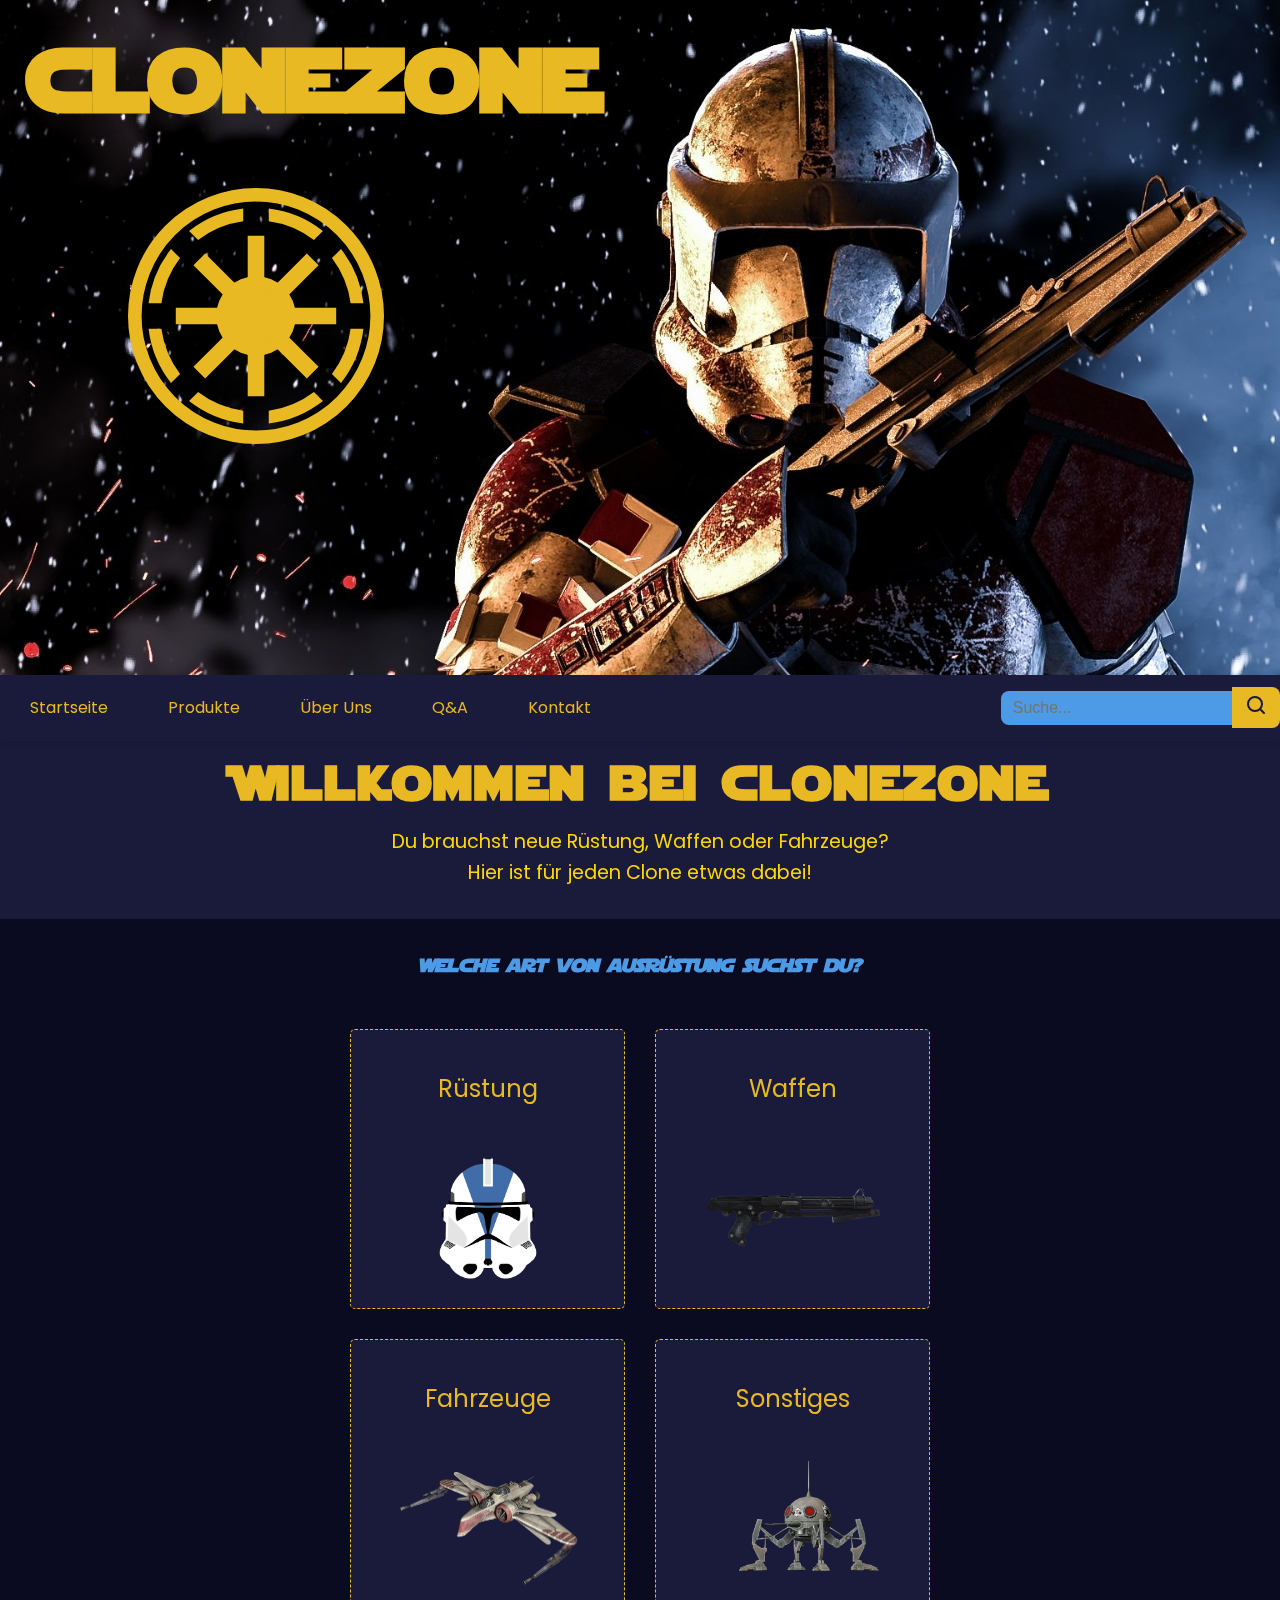
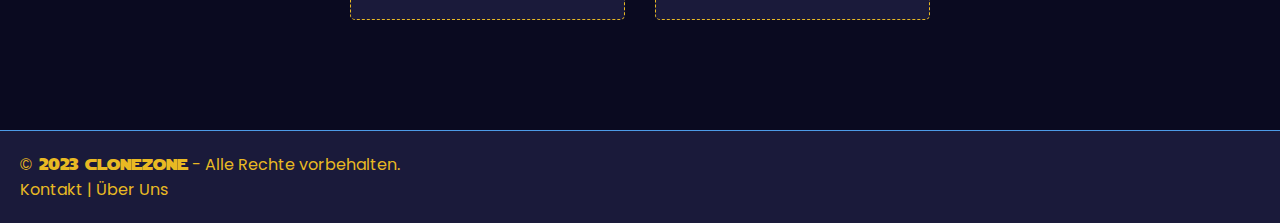
<file: html/index.html>
<!DOCTYPE html>
<html lang="de">

    <head>
        <meta charset="UTF-8">
        <meta name="viewport" content="width=device-width, initial-scale=1.0">
        <title>CLONEZONE</title>
        <link rel="stylesheet" href="../css/style.css">
        <link rel="stylesheet" href="../css/index-style.css">
        <link href="https://fonts.googleapis.com/css2?family=Poppins:ital,wght@0,100;0,200;0,300;0,400;0,500;0,600;0,700;0,800;0,900;1,100;1,200;1,300;1,400;1,500;1,600;1,700;1,800;1,900&display=swap" rel="stylesheet">
        
    </head>

    <body>

        <nav>
            <ul>
                <li>
                    <a href="index.html">Startseite</a>
                    <ul class="dropdown">
                        <li><a href="index.html">Start</a></li>
                        <li><a href="index.html#Auswahl">Auswahl</a></li>
                    </ul>
                </li>
                <li>
                    <a href="products.html">Produkte</a>
                    <ul class="dropdown">
                        <li><a href="products.html#Rüstung">Rüstung</a></li>
                        <li><a href="products.html#Waffen">Waffen</a></li>
                        <li><a href="products.html#Fahrzeuge">Fahrzeuge</a></li>
                        <li><a href="products.html#Sonstiges">Sonstiges</a></li>
                    </ul>
                <li><a href="about.html">Über Uns</a></li>
                <li><a href="QandA.html">Q&A</a></li>
                <li><a href="contact.html">Kontakt</a></li>
            </ul>
            <form class="searchbar">
                <input type="text" placeholder="Suche...">
                <button type="submit" class="search-btn" aria-label="Suche">
                  <svg width="20" height="20" viewBox="0 0 20 20" fill="none">
                    <circle cx="9" cy="9" r="7" stroke="currentColor" stroke-width="2"/>
                    <line x1="14.2" y1="14.2" x2="18" y2="18" stroke="currentColor" stroke-width="2" stroke-linecap="round"/>
                  </svg>
                </button>
            </form>
        </nav>

        <header>

            <h1>clonezone</h1>
            <svg class="Icon" xmlns="http://www.w3.org/2000/svg" xmlns:xlink="http://www.w3.org/1999/xlink" width="100%" height="auto" viewBox="0 0 600 600">
                <circle fill="none" stroke="currentColor" stroke-width="31.8518" cx="300" cy="300" r="284.0741"/>
                <circle cx="300" cy="300" r="93.2122"/><g id="Half"><g id="Elmt">
                <path d="M164.331,122.014A223.797,223.797 0 0,1 270.077,78.2125
                V48.1605A253.611,253.611 0 0,0 143.081,100.764Z"/>
                <path fill="currentColor" stroke="currentColor" stroke-width="38.881" d="M300,300v187.968"/>
                </g><use xlink:href="#Elmt" transform="rotate(45,300,300)"/>
                <use xlink:href="#Elmt" transform="rotate(90,300,300)"/>
                <use xlink:href="#Elmt" transform="rotate(135,300,300)"/></g>
                <use xlink:href="#Half" transform="rotate(180,300,300)"/>
            </svg>

        </header>
            
        <main id="Auswahl">

            <section class="hero">
                <h2>Willkommen bei <span class="starjedi-font">clonezone</span></h2>
                <p>Du brauchst neue Rüstung, Waffen oder Fahrzeuge?<br>Hier ist für jeden Clone etwas dabei!</p>
            </section>

            <section class="Produkte">
                <h3>Welche Art von Ausrüstung suchst du?</h3>
                <table class="produkt-tabelle">
                    <tr>
                        <td>
                            <a href="products.html#Rüstung" class="produkt-link">
                                <p>Rüstung</p>
                                <img id="Helm" src="../img/Startseitenauswahl/Helm.png" alt="Phase 2 Helm 501st Legion">
                            </a>
                        </td>
                        <td>
                            <a href="products.html#Waffen" class="produkt-link">
                                <p>Waffen</p>
                                <img src="../img/Startseitenauswahl/Blaster.webp" alt="DC-17 Blaster">
                            </a>
                        </td>
                    </tr>
                    <tr>
                        <td>
                            <a href="products.html#Fahrzeuge" class="produkt-link">
                                <p>Fahrzeuge</p>
                                <img src="../img/Startseitenauswahl/Sternenjäger.png" alt="ARC-170 Sternenjäger">
                            </a>
                        </td>
                        <td>
                            <a href="products.html#Sonstiges" class="produkt-link">
                                <p>Sonstiges</p>
                                <img src="../img/Startseitenauswahl/Spinnendroide.png" alt="Spinnendroide">
                            </a>
                        </td>
                    </tr>
                </table>
            </section>

            <div class="slide-in-text" id="infoBox">
                <h4>Neuigkeiten</h4>
                <p>Wir haben unser Sortiment erweitert! Schau dir die neuen Produkte in der <a href="products.html">Produktübersicht</a> an.</p>
              <p></p>
            </div>

        </main>

        <footer>
            <p><span class="starjedi-font">&copy; 2023 clonezone</span> - Alle Rechte vorbehalten.</p>
            <p><a href="contact.html">Kontakt</a> | <a href="about.html">Über Uns</a></p>
        </footer>

        <script src="../script/slide-in-text.js"></script>
            
    </body>

</html>
</file>
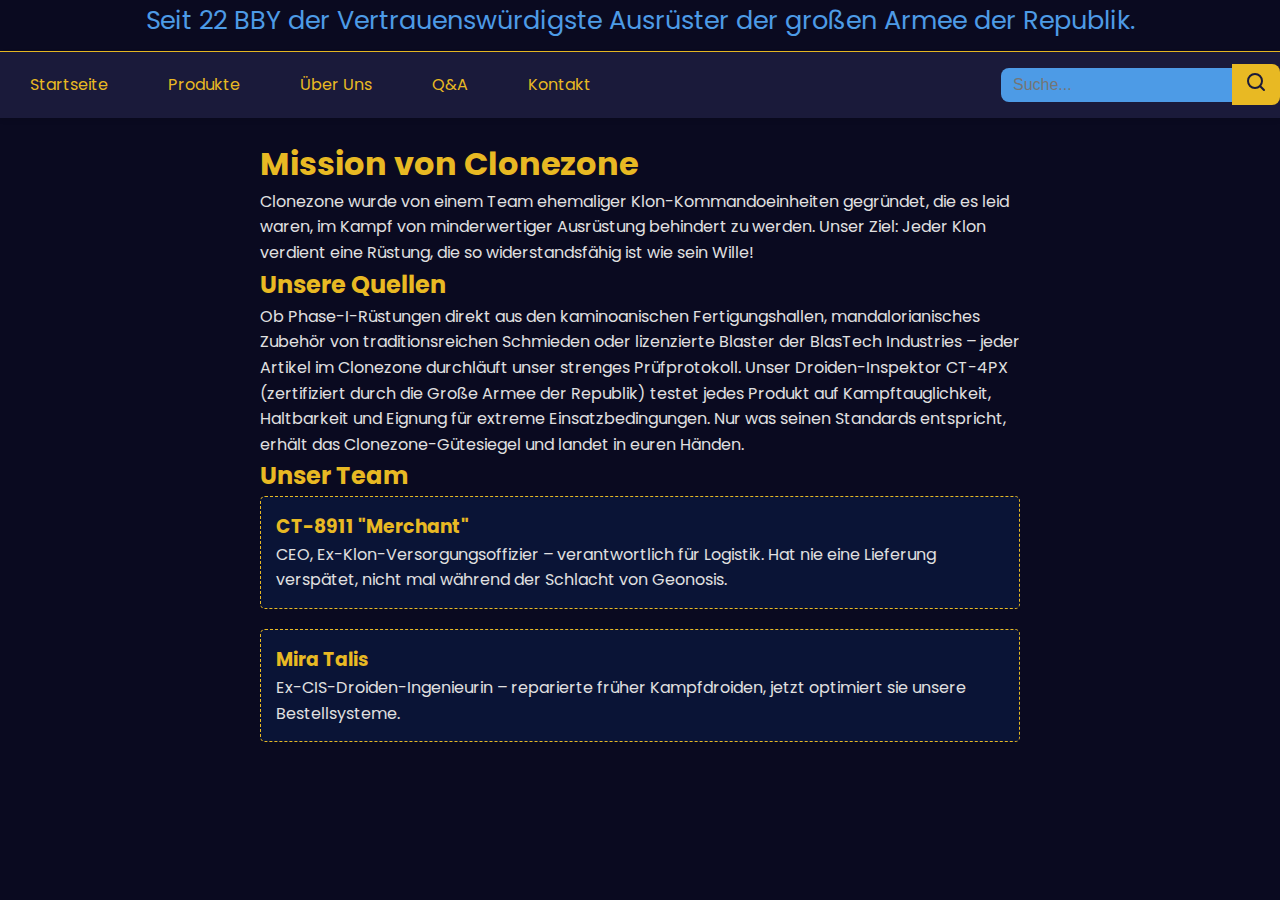
<file: html/about.html>
<!DOCTYPE html>
<html lang="de">

    <head>
        <meta charset="UTF-8"> <!-- Zeichencodierung für Umlaute oder Sonderzeichen -->
        <meta name="viewport" content="width=device-width, initial-scale=1.0"> <!-- Design für Mobilgeräte -->
        <title>CLONEZONE | Über Uns</title>
        <link rel="stylesheet" href="../css/style.css">
        <link rel="stylesheet" href="../css/about-style.css">
        <link href="https://fonts.googleapis.com/css2?family=Poppins:ital,wght@0,100;0,200;0,300;0,400;0,500;0,600;0,700;0,800;0,900;1,100;1,200;1,300;1,400;1,500;1,600;1,700;1,800;1,900&display=swap" rel="stylesheet">
    </head>

<body>

    <header>
        <p>Seit 22 BBY der Vertrauenswürdigste Ausrüster der großen Armee der Republik.</p>
    </header>

    <nav>
        <ul>
            <li>
                <a href="index.html">Startseite</a>
                <ul class="dropdown">
                    <li><a href="index.html">Start</a></li>
                    <li><a href="index.html#Auswahl">Auswahl</a></li>
                </ul>
            </li>
            <li><a href="products.html">Produkte</a>
                <ul class="dropdown"> <!-- Dropdown-Menü für die Unterkategorien -->
                   <li><a href="products.html#Rüstung">Rüstung</a></li>
                    <li><a href="products.html#Waffen">Waffen</a></li>
                    <li><a href="products.html#Fahrzeuge">Fahrzeuge</a></li>
                    <li><a href="products.html#Sonstiges">Sonstiges</a></li>
                </ul>
            </li>
            <li><a href="about.html">Über Uns</a></li>
            <li><a href="QandA.html">Q&A</a></li>
            <li><a href="contact.html">Kontakt</a></li>
        </ul>
        <form class="searchbar"> <!-- Ein Suchfeld im Navigationsbereich -->
            <input type="text" placeholder="Suche..."> <!-- Das Eingabefeld für Suche -->
            <button type="submit" class="search-btn" aria-label="Suche"> <!-- Suchbutton mit Zugänglichkeits-Label -->
                <svg width="20" height="20" viewBox="0 0 20 20" fill="none"> <!-- Skalierung für Lupe -->
                    <circle cx="9" cy="9" r="7" stroke="currentColor" stroke-width="2"/> <!-- Kreis Lupe -->
                    <line x1="14.2" y1="14.2" x2="18" y2="18" stroke="currentColor" stroke-width="2" stroke-linecap="round"/> <!-- Griff Lupe -->
                </svg>
            </button>
        </form>
    </nav>

    <div class="container">
        <section class="mission-section">
            <h1>Mission von Clonezone</h1>
            <p>Clonezone wurde von einem Team ehemaliger Klon-Kommandoeinheiten gegründet, die es leid waren, im Kampf von minderwertiger Ausrüstung behindert zu werden. Unser Ziel: Jeder Klon verdient eine Rüstung, die so widerstandsfähig ist wie sein Wille!</p>
        </section>

        <section class="sources-section">
            <h2>Unsere Quellen</h2>
            <p>Ob Phase-I-Rüstungen direkt aus den kaminoanischen Fertigungshallen, mandalorianisches Zubehör von traditionsreichen Schmieden oder lizenzierte Blaster der BlasTech Industries – jeder Artikel im Clonezone durchläuft unser strenges Prüfprotokoll. Unser Droiden-Inspektor CT-4PX (zertifiziert durch die Große Armee der Republik) testet jedes Produkt auf Kampftauglichkeit, Haltbarkeit und Eignung für extreme Einsatzbedingungen. Nur was seinen Standards entspricht, erhält das Clonezone-Gütesiegel und landet in euren Händen.</p>
        </section>

        <section class="team-section">
            <h2>Unser Team</h2>
            <div class="team-member">
                <h3>CT-8911 "Merchant"</h3>
                <p>CEO, Ex-Klon-Versorgungsoffizier – verantwortlich für Logistik. Hat nie eine Lieferung verspätet, nicht mal während der Schlacht von Geonosis.</p>
            </div>
            <div class="team-member">
                <h3>Mira Talis</h3>
                <p>Ex-CIS-Droiden-Ingenieurin – reparierte früher Kampfdroiden, jetzt optimiert sie unsere Bestellsysteme.</p>
            </div>
        </section>
    </div>
</body>
</html>
</file>
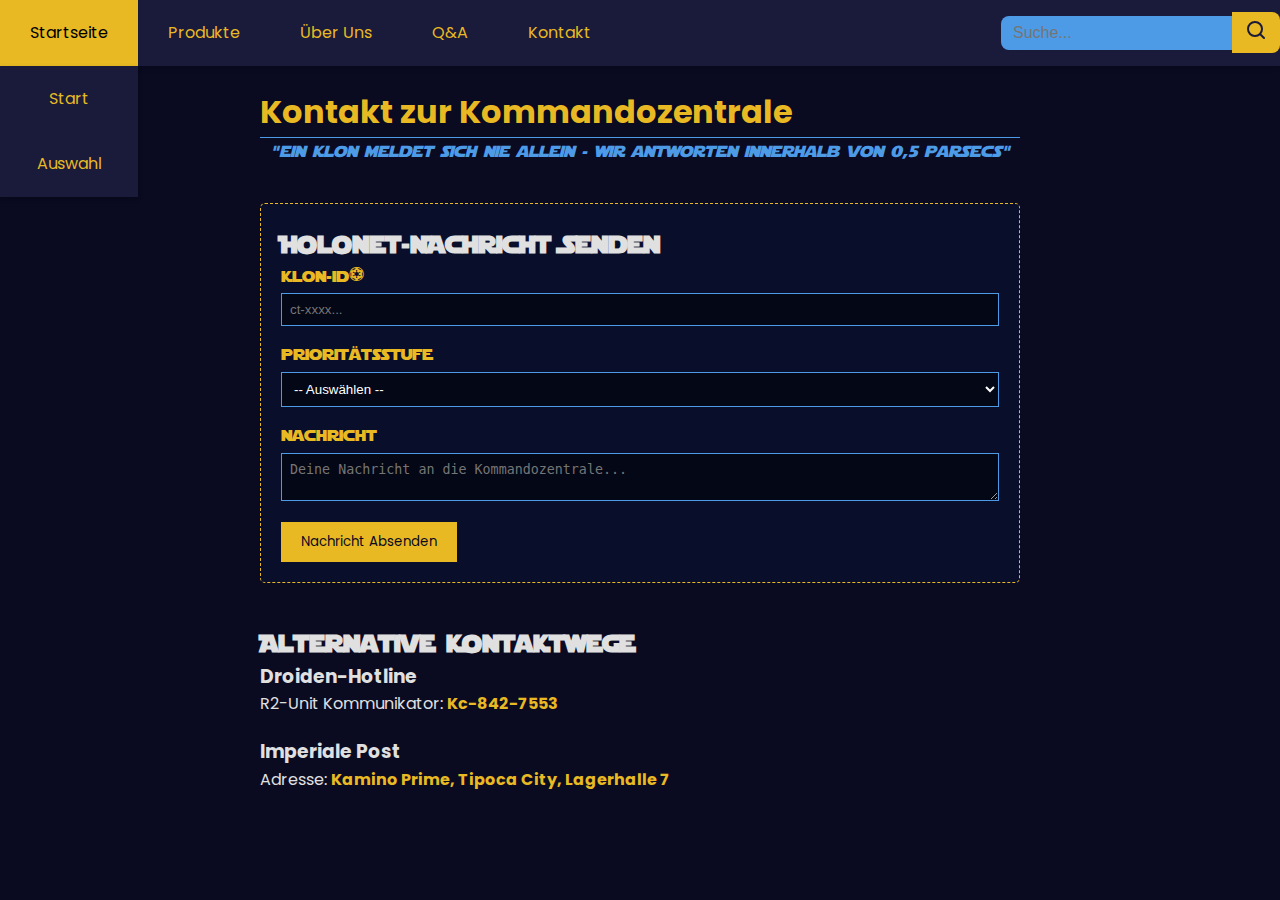
<file: html/contact.html>
<!DOCTYPE html>
<html lang="de">

    <head>
        <meta charset="UTF-8">
        <meta name="viewport" content="width=device-width, initial-scale=1.0">
        <title>CLONEZONE | Kontakt</title>
        <link rel="stylesheet" href="../css/style.css">
        <link rel="stylesheet" href="../css/contact-style.css">
        <link href="https://fonts.googleapis.com/css2?family=Poppins:ital,wght@0,100;0,200;0,300;0,400;0,500;0,600;0,700;0,800;0,900;1,100;1,200;1,300;1,400;1,500;1,600;1,700;1,800;1,900&display=swap" rel="stylesheet">
        
    </head>

<body>

        <nav>
            <ul>
                <li>
                    <a href="index.html">Startseite</a>
                    <ul class="dropdown">
                        <li><a href="index.html">Start</a></li>
                        <li><a href="index.html#Auswahl">Auswahl</a></li>
                    </ul>
                </li>
                <li><a href="products.html">Produkte</a>
                    <ul class="dropdown">
                        <li><a href="products.html#Rüstung">Rüstung</a></li>
                        <li><a href="products.html#Waffen">Waffen</a></li>
                        <li><a href="products.html#Fahrzeuge">Fahrzeuge</a></li>
                        <li><a href="products.html#Sonstiges">Sonstiges</a></li>
                    </ul>
                <li><a href="about.html">Über Uns</a></li>
                <li><a href="QandA.html">Q&A</a></li>
                <li><a href="contact.html">Kontakt</a></li>
            </ul>
            <form class="searchbar">
                <input type="text" placeholder="Suche...">
                <button type="submit" class="search-btn" aria-label="Suche">
                  <svg width="20" height="20" viewBox="0 0 20 20" fill="none">
                    <circle cx="9" cy="9" r="7" stroke="currentColor" stroke-width="2"/>
                    <line x1="14.2" y1="14.2" x2="18" y2="18" stroke="currentColor" stroke-width="2" stroke-linecap="round"/>
                  </svg>
                </button>
            </form>
        </nav>

    <div class="container">
    <header>
        <h1>Kontakt zur Kommandozentrale</h1>
        <p class="subtitle">"ein Klon meldet sich nie allein - wir Antworten Innerhalb von 0,5 parsecs"</p> <!-- Untertitel, per CSS besonders gestylt -->
    </header>

    <section class="contact-form"> <!-- Bereich für das Kontaktformular -->
        <h2>holonet-nachricht senden</h2>
        <form>
            <div class="form-group">
                <label for="clone-id">klon-id#</label>
                <input type="text" id="clone-id" placeholder="ct-xxxx..." required> <!-- Eingabefeld für Klon-ID (Pflichtfeld) -->
            </div>

            <div class="form-group">
                <label for="priority">prioritätsstufe</label>
                <select id="priority" required> <!-- Dropdown für Prioritätsstufe (Pflichtfeld) -->
                    <option value="">-- Auswählen --</option>
                    <option value="low">standard (kein dringender einsatz)</option>
                    <option value="high">priorität (kampfauftrag läuft)</option>
                </select>
            </div>

            <div class="form-group">
                <label for="message">nachricht</label>
                <textarea id="message" placeholder="Deine Nachricht an die Kommandozentrale..." required></textarea> <!-- Feld für Nachricht (Pflichtfeld) -->
            </div>

            <button type="submit" class="blaster-btn">nachricht absenden</button> <!-- Button mit spezifischem Styling -->
        </form>
    </section>

    <section class="other-contacts"> <!-- Bereich für andere Kontaktwege -->
        <h2>alternative kontaktwege</h2>
        <div class="contact-method">
            <h3>droiden-hotline</h3>
            <p>r2-unit kommunikator: <span class="highlight">kc-842-7553</span></p> <!-- Nummer durch CSS hervorgehoben -->
        </div>
        <div class="contact-method">
            <h3>imperiale post</h3>
            <p>adresse: <span class="highlight">kamino prime, tipoca city, lagerhalle 7</span></p> <!-- Adresse per CSS hervorgehoben -->
        </div>
    </section>
</div>
</body>

</html>
</file>
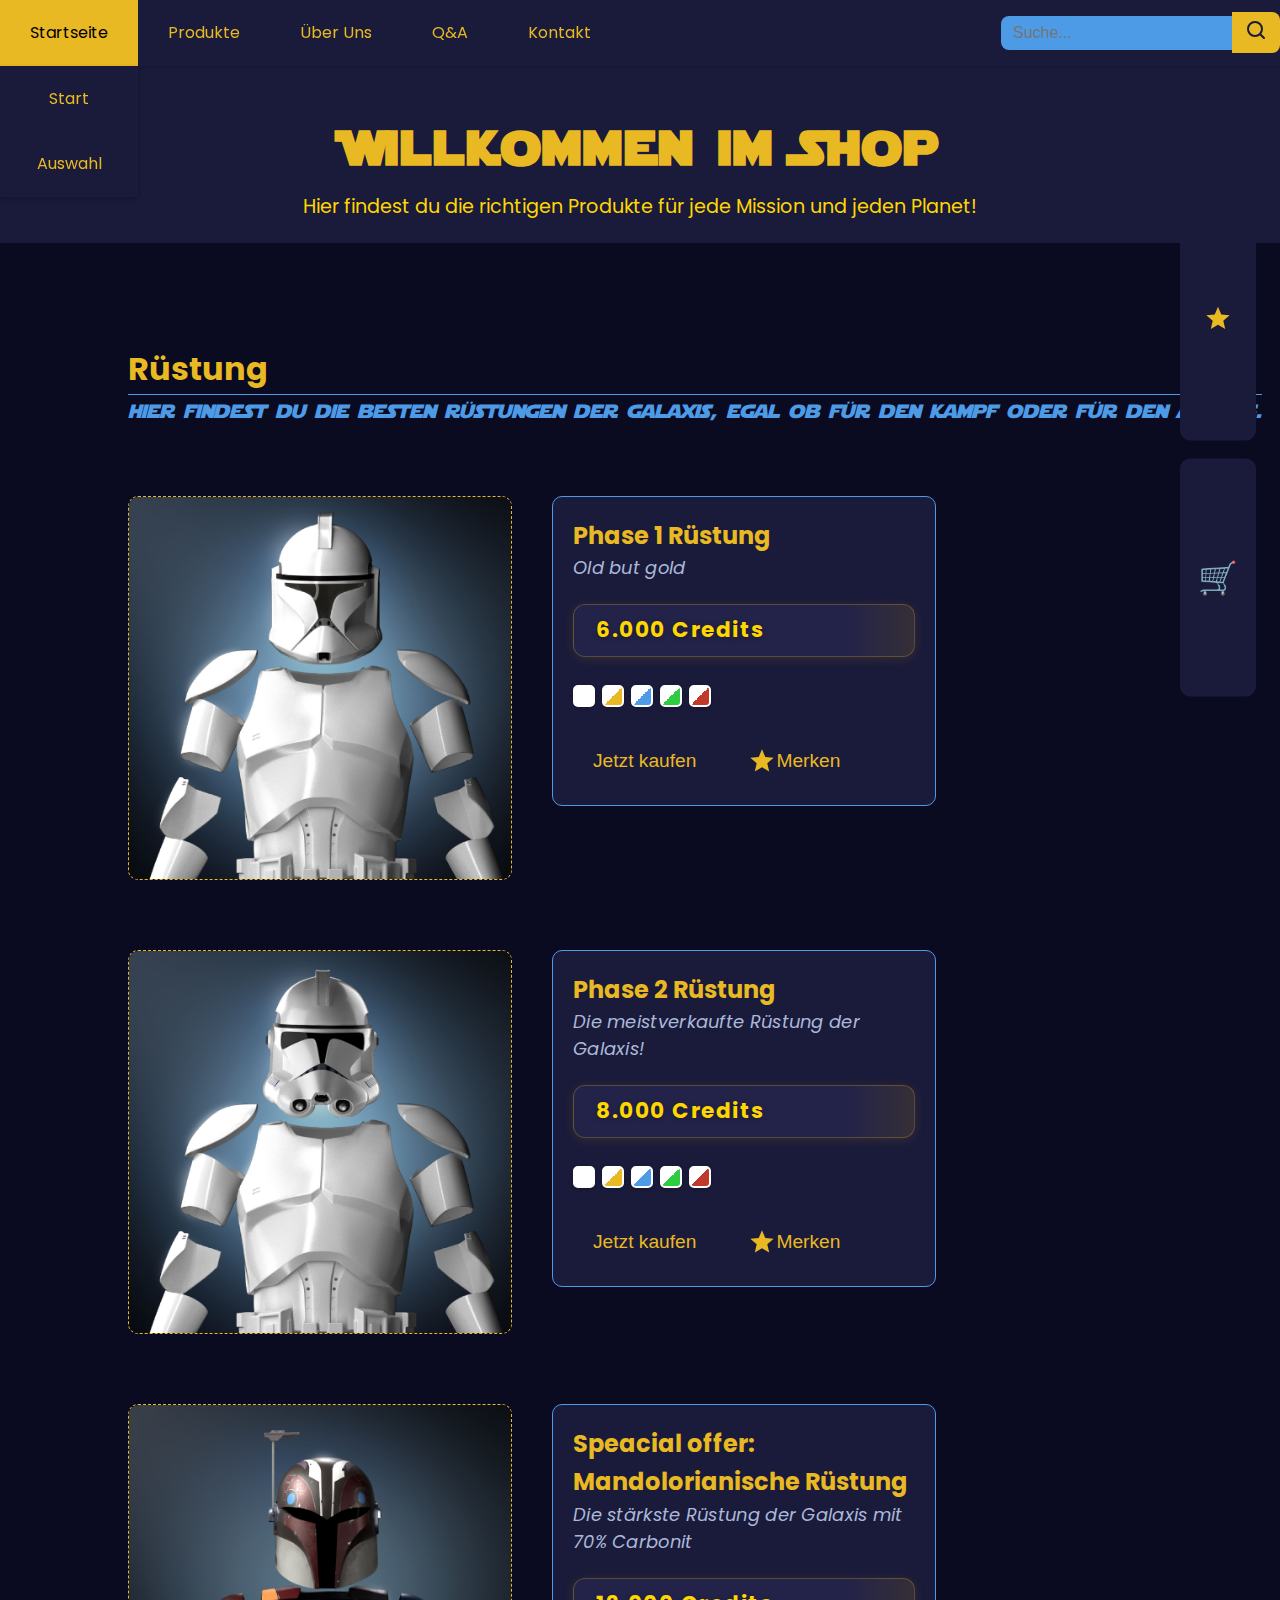
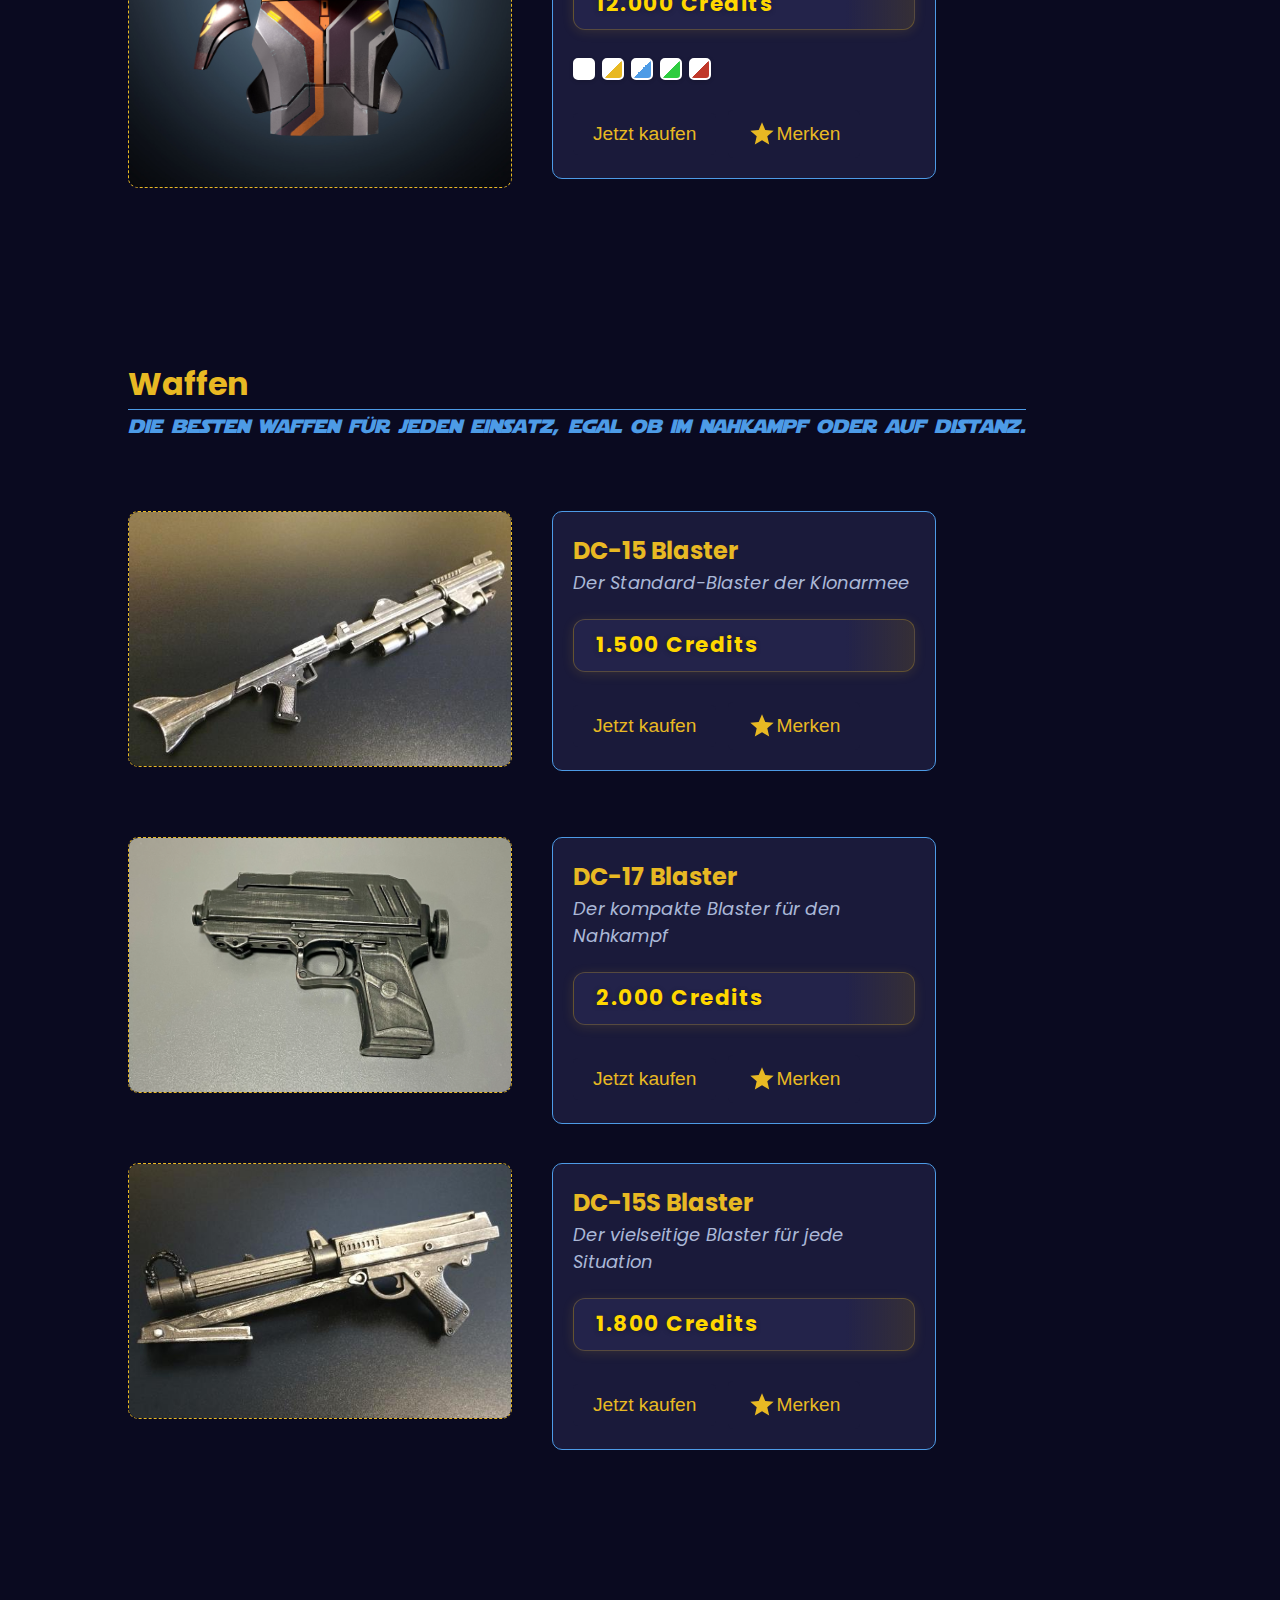
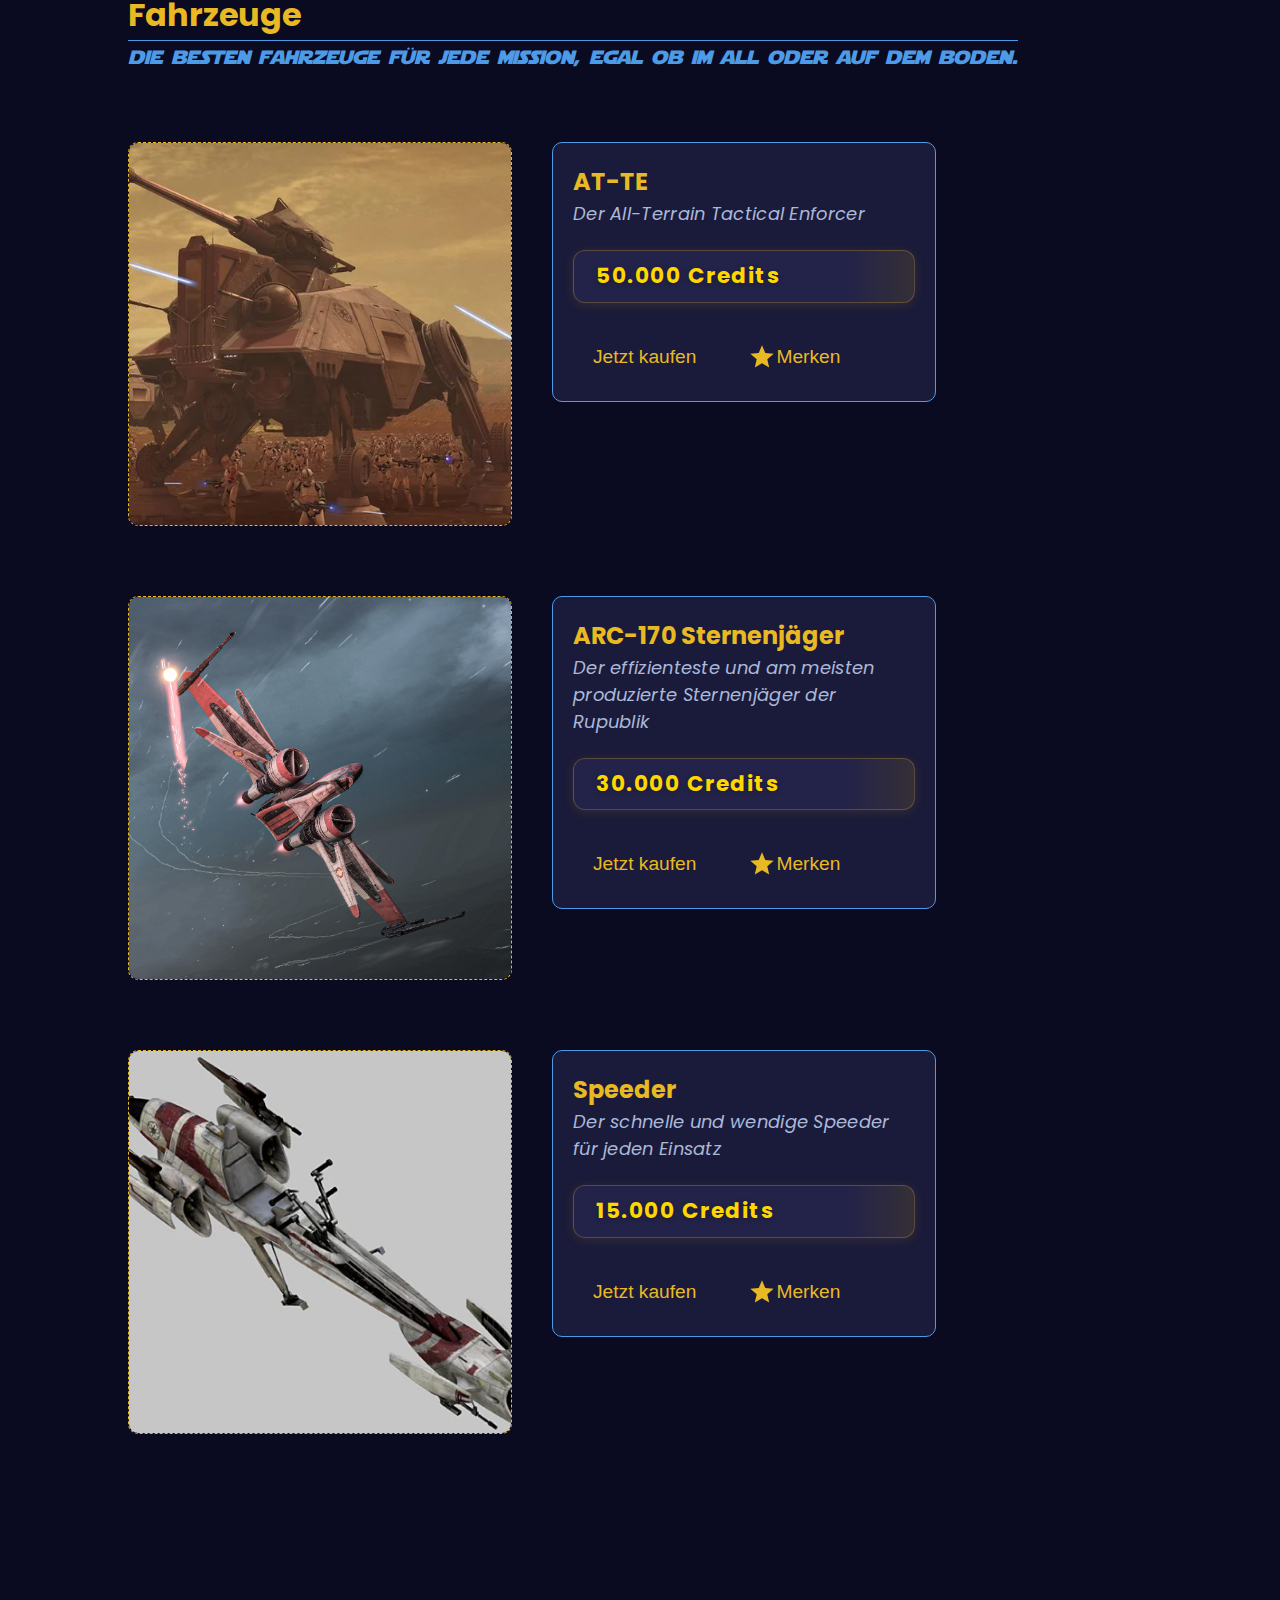
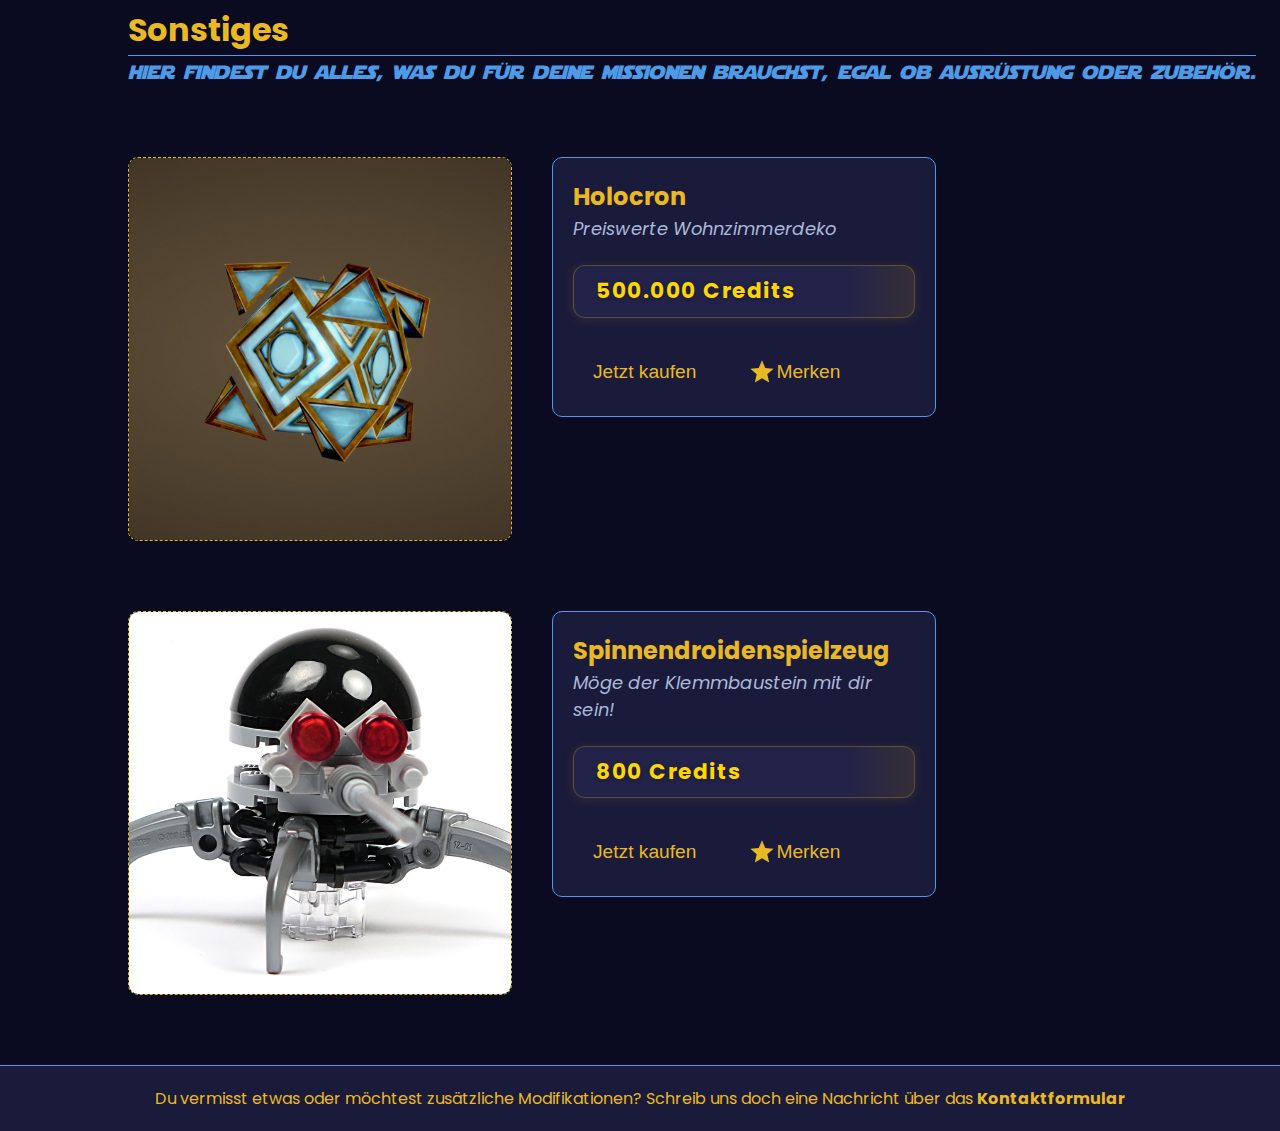
<file: html/products.html>
<!DOCTYPE html>
<html lang="de">

    <head>
        <meta charset="UTF-8">
        <meta name="viewport" content="width=device-width, initial-scale=1.0">
        <title>CLONEZONE | Produkte</title>
        <link rel="stylesheet" href="../css/style.css">
        <link rel="stylesheet" href="../css/products-style.css">
        <link href="https://fonts.googleapis.com/css2?family=Poppins:ital,wght@0,100;0,200;0,300;0,400;0,500;0,600;0,700;0,800;0,900;1,100;1,200;1,300;1,400;1,500;1,600;1,700;1,800;1,900&display=swap" rel="stylesheet">
        
    </head>

    <body>

        <div class="floating-actions">
            <button id="wishlistBtn" title="Merkliste öffnen">
                <svg class="Stern" width="28" height="28" viewBox="0 0 24 24" fill="#e8b923" xmlns="http://www.w3.org/2000/svg"> <!-- Stern-Symbol für Merkliste -->
                    <path d="M12 17.27L18.18 21l-1.64-7.03L22 9.24l-7.19-.61L12 2 9.19 8.63 2 9.24l5.46 4.73L5.82 21z"/>
                </svg>
            </button>
            <button id="cartBtn" title="Warenkorb öffnen">🛒</button>
        </div>
        
        <nav>
            <ul>
                <li>
                    <a href="index.html">Startseite</a>
                    <ul class="dropdown">
                        <li><a href="index.html">Start</a></li>
                        <li><a href="index.html#Auswahl">Auswahl</a></li>
                    </ul>
                </li>
                <li><a href="products.html">Produkte</a>
                    <ul class="dropdown">
                        <li><a href="products.html#Rüstung">Rüstung</a></li>
                        <li><a href="products.html#Waffen">Waffen</a></li>
                        <li><a href="products.html#Fahrzeuge">Fahrzeuge</a></li>
                        <li><a href="products.html#Sonstiges">Sonstiges</a></li>
                    </ul>
                <li><a href="about.html">Über Uns</a></li>
                <li><a href="QandA.html">Q&A</a></li>
                <li><a href="contact.html">Kontakt</a></li>
            </ul>
            <form class="searchbar">
                <input type="text" placeholder="Suche...">
                <button type="submit" class="search-btn" aria-label="Suche">
                  <svg width="20" height="20" viewBox="0 0 20 20" fill="none"> <!-- Lupensymbol -->
                    <circle cx="9" cy="9" r="7" stroke="currentColor" stroke-width="2"/>
                    <line x1="14.2" y1="14.2" x2="18" y2="18" stroke="currentColor" stroke-width="2" stroke-linecap="round"/>
                  </svg>
                </button>
            </form>
        </nav>

        <header>
            <h1>Willkommen im Shop</h1>
            <p>Hier findest du die richtigen Produkte für jede Mission und jeden Planet!</p>
        </header>

        <main>

            <section class="Produktliste" id="Rüstung"> 

                <h3>Rüstung</h3>
                <div class="Zitat-wrapper">
                    <span class="Zitat">Hier findest du die besten Rüstungen der Galaxis, egal ob für den Kampf oder für den Alltag.</span>
                </div>
                
                <article class="Produkt" id="Phase-1">
                    <img src="../img/Produkte/Rüstung-Phase-1.jpg" alt="Phase 1 Rüstung">
                    <div class="Produkt-Info">
                        <h2>Phase 1 Rüstung</h2>
                        <p>Old but gold</p>
                        <p class="Preis"> 6.000 Credits</p>
                        <div class="Farbauswahl">
                            <span class="color weiß"></span>
                            <span class="color gelb"></span>
                            <span class="color blau"></span>
                            <span class="color grün"></span>
                            <span class="color rot"></span>
                        </div>
                        <div class="button-row">
                            <button class="buy-btn">Jetzt kaufen</button>
                            <button class="wishlist-btn" title="Zur Merkliste hinzufügen">
                                <svg class="Stern" width="28" height="28" viewBox="0 0 24 24" fill="#e8b923" xmlns="http://www.w3.org/2000/svg">
                                    <path d="M12 17.27L18.18 21l-1.64-7.03L22 9.24l-7.19-.61L12 2 9.19 8.63 2 9.24l5.46 4.73L5.82 21z"/>
                                </svg> Merken
                            </button>
                        </div>
                    </div>
                </article>

                <article class="Produkt" id="Phase-2">
                    <img src="../img/Produkte/Rüstung-Phase-2.jpg" alt="Phase 2 Rüstung">
                    <div class="Produkt-Info">
                        <h2>Phase 2 Rüstung</h2>
                        <p>Die meistverkaufte Rüstung der Galaxis!</p>
                        <p class="Preis"> 8.000 Credits</p>
                        <div class="Farbauswahl">
                            <span class="color weiß"></span>
                            <span class="color gelb"></span>
                            <span class="color blau"></span>
                            <span class="color grün"></span>
                            <span class="color rot"></span>
                        </div>
                        <div class="button-row">
                            <button class="buy-btn">Jetzt kaufen</button>
                            <button class="wishlist-btn" title="Zur Merkliste hinzufügen">
                                <svg class="Stern" width="28" height="28" viewBox="0 0 24 24" fill="#e8b923" xmlns="http://www.w3.org/2000/svg">
                                    <path d="M12 17.27L18.18 21l-1.64-7.03L22 9.24l-7.19-.61L12 2 9.19 8.63 2 9.24l5.46 4.73L5.82 21z"/>
                                </svg> Merken
                            </button>
                        </div>
                    </div>
                </article>

                <article class="Produkt" id="Mando">
                    <img src="../img/Produkte/Mando-Rüstung.jpg" alt="Mandolorianische Rüstung">
                    <div class="Produkt-Info">
                        <h2>Speacial offer: Mandolorianische Rüstung</h2>
                        <p>Die stärkste Rüstung der Galaxis mit 70% Carbonit</p>
                        <p class="Preis"> 12.000 Credits</p>
                        <div class="Farbauswahl">
                            <span class="color weiß"></span>
                            <span class="color gelb"></span>
                            <span class="color blau"></span>
                            <span class="color grün"></span>
                            <span class="color rot"></span>
                        </div>
                        <div class="button-row">
                            <button class="buy-btn">Jetzt kaufen</button>
                            <button class="wishlist-btn" title="Zur Merkliste hinzufügen">
                                <svg class="Stern" width="28" height="28" viewBox="0 0 24 24" fill="#e8b923" xmlns="http://www.w3.org/2000/svg">
                                    <path d="M12 17.27L18.18 21l-1.64-7.03L22 9.24l-7.19-.61L12 2 9.19 8.63 2 9.24l5.46 4.73L5.82 21z"/>
                                </svg> Merken
                            </button>
                        </div>
                    </div>
                </article>

            </section>

            <section class="Produktliste" id="Waffen">

                <h3>Waffen</h3>
                <div class="Zitat-wrapper">
                    <span class="Zitat">Die besten Waffen für jeden Einsatz, egal ob im Nahkampf oder auf Distanz.</span>
                </div>

                <article class="Produkt" id="DC-15">
                    <img src="../img/Produkte/DC-15-Blaster.jpg" alt="DC-15 Blaster">
                    <div class="Produkt-Info">
                        <h2>DC-15 Blaster</h2>
                        <p>Der Standard-Blaster der Klonarmee</p>
                        <p class="Preis"> 1.500 Credits</p>
                        <div class="button-row">
                            <button class="buy-btn">Jetzt kaufen</button>
                            <button class="wishlist-btn" title="Zur Merkliste hinzufügen">
                                <svg class="Stern" width="28" height="28" viewBox="0 0 24 24" fill="#e8b923" xmlns="http://www.w3.org/2000/svg">
                                    <path d="M12 17.27L18.18 21l-1.64-7.03L22 9.24l-7.19-.61L12 2 9.19 8.63 2 9.24l5.46 4.73L5.82 21z"/>
                                </svg> Merken
                            </button>
                        </div>
                    </div>
                </article>

                <article class="Produkt" id="DC-17">
                    <img src="../img/Produkte/DC-17-Blaster.avif" alt="DC-17 Blaster">
                    <div class="Produkt-Info">
                        <h2>DC-17 Blaster</h2>
                        <p>Der kompakte Blaster für den Nahkampf</p>
                        <p class="Preis"> 2.000 Credits</p>
                        <div class="button-row">
                            <button class="buy-btn">Jetzt kaufen</button>
                            <button class="wishlist-btn" title="Zur Merkliste hinzufügen">
                                <svg class="Stern" width="28" height="28" viewBox="0 0 24 24" fill="#e8b923" xmlns="http://www.w3.org/2000/svg">
                                    <path d="M12 17.27L18.18 21l-1.64-7.03L22 9.24l-7.19-.61L12 2 9.19 8.63 2 9.24l5.46 4.73L5.82 21z"/>
                                </svg> Merken
                            </button>
                        </div>
                    </div>
                </article>

                <article class="Produkt" id="DC-15S">
                    <img src="../img/Produkte/DC15S-Blaster.jpg" alt="DC-15S Blaster">
                    <div class="Produkt-Info">
                        <h2>DC-15S Blaster</h2>
                        <p>Der vielseitige Blaster für jede Situation</p>
                        <p class="Preis"> 1.800 Credits</p>
                        <div class="button-row">
                            <button class="buy-btn">Jetzt kaufen</button>
                            <button class="wishlist-btn" title="Zur Merkliste hinzufügen">
                                <svg class="Stern" width="28" height="28" viewBox="0 0 24 24" fill="#e8b923" xmlns="http://www.w3.org/2000/svg">
                                    <path d="M12 17.27L18.18 21l-1.64-7.03L22 9.24l-7.19-.61L12 2 9.19 8.63 2 9.24l5.46 4.73L5.82 21z"/>
                                </svg> Merken
                            </button>
                        </div>
                    </div>
                </article>
            </section>

            <section class="Produktliste" id="Fahrzeuge">

                <h3>Fahrzeuge</h3>
                <div class="Zitat-wrapper">
                    <span class="Zitat">Die besten Fahrzeuge für jede Mission, egal ob im All oder auf dem Boden.</span>
                </div>

                <article class="Produkt" id="AT-TE">
                    <img src="../img/Produkte/AT-TE.webp" alt="AT-TE">
                    <div class="Produkt-Info">
                        <h2>AT-TE</h2>
                        <p>Der All-Terrain Tactical Enforcer</p>
                        <p class="Preis"> 50.000 Credits</p>
                        <div class="button-row">
                            <button class="buy-btn">Jetzt kaufen</button>
                            <button class="wishlist-btn" title="Zur Merkliste hinzufügen">
                                <svg class="Stern" width="28" height="28" viewBox="0 0 24 24" fill="#e8b923" xmlns="http://www.w3.org/2000/svg">
                                    <path d="M12 17.27L18.18 21l-1.64-7.03L22 9.24l-7.19-.61L12 2 9.19 8.63 2 9.24l5.46 4.73L5.82 21z"/>
                                </svg> Merken
                            </button>
                        </div>
                    </div>
                </article> 
            
                <article class="Produkt" id="ARC-170">
                    <img src="../img/Produkte/ARC-170.jpg" alt="ARC-170 Sternenjäger">
                    <div class="Produkt-Info">
                        <h2>ARC-170 Sternenjäger</h2>
                        <p>Der effizienteste und am meisten produzierte Sternenjäger der Rupublik</p>
                        <p class="Preis"> 30.000 Credits</p>
                        <div class="button-row">
                            <button class="buy-btn">Jetzt kaufen</button>
                            <button class="wishlist-btn" title="Zur Merkliste hinzufügen">
                                <svg class="Stern" width="28" height="28" viewBox="0 0 24 24" fill="#e8b923" xmlns="http://www.w3.org/2000/svg">
                                    <path d="M12 17.27L18.18 21l-1.64-7.03L22 9.24l-7.19-.61L12 2 9.19 8.63 2 9.24l5.46 4.73L5.82 21z"/>
                                </svg> Merken
                            </button>
                        </div>
                    </div>
                </article>

                <article class="Produkt" id="Speeder">
                    <img src="../img/Produkte/Speeder.webp" alt="Speeder">
                    <div class="Produkt-Info">
                        <h2>Speeder</h2>
                        <p>Der schnelle und wendige Speeder für jeden Einsatz</p>
                        <p class="Preis"> 15.000 Credits</p>
                        <div class="button-row">
                            <button class="buy-btn">Jetzt kaufen</button>
                            <button class="wishlist-btn" title="Zur Merkliste hinzufügen">
                                <svg class="Stern" width="28" height="28" viewBox="0 0 24 24" fill="#e8b923" xmlns="http://www.w3.org/2000/svg">
                                    <path d="M12 17.27L18.18 21l-1.64-7.03L22 9.24l-7.19-.61L12 2 9.19 8.63 2 9.24l5.46 4.73L5.82 21z"/>
                                </svg> Merken
                            </button>
                        </div>
                    </div>
                </article>
            </section>

            <section class="Produktliste" id="Sonstiges">

                <h3>Sonstiges</h3>
                <div class="Zitat-wrapper">
                    <span class="Zitat">Hier findest du alles, was du für deine Missionen brauchst, egal ob Ausrüstung oder Zubehör.</span>
                </div>

                <article class="Produkt" id="Holocron">
                    <img src="../img/Produkte/Holocron.jpeg" alt="Holocron">
                    <div class="Produkt-Info">
                        <h2>Holocron</h2>
                        <p>Preiswerte Wohnzimmerdeko</p>
                        <p class="Preis"> 500.000 Credits</p>
                        <div class="button-row">
                            <button class="buy-btn">Jetzt kaufen</button>
                            <button class="wishlist-btn" title="Zur Merkliste hinzufügen">
                                <svg class="Stern" width="28" height="28" viewBox="0 0 24 24" fill="#e8b923" xmlns="http://www.w3.org/2000/svg">
                                    <path d="M12 17.27L18.18 21l-1.64-7.03L22 9.24l-7.19-.61L12 2 9.19 8.63 2 9.24l5.46 4.73L5.82 21z"/>
                                </svg> Merken
                            </button>
                        </div>
                    </div>
                </article>

                <article class="Produkt" id="Spinnendroidenspielzeug">
                    <img src="../img/Produkte/Spinnendroide.jpg" alt="Spinnendroide aus Lego">
                    <div class="Produkt-Info">
                        <h2>Spinnendroidenspielzeug</h2>
                        <p>Möge der Klemmbaustein mit dir sein!</p>
                        <p class="Preis"> 800 Credits</p>
                        <div class="button-row">
                            <button class="buy-btn">Jetzt kaufen</button>
                            <button class="wishlist-btn" title="Zur Merkliste hinzufügen">
                                <svg class="Stern" width="28" height="28" viewBox="0 0 24 24" fill="#e8b923" xmlns="http://www.w3.org/2000/svg">
                                    <path d="M12 17.27L18.18 21l-1.64-7.03L22 9.24l-7.19-.61L12 2 9.19 8.63 2 9.24l5.46 4.73L5.82 21z"/>
                                </svg> Merken
                            </button>
                        </div>
                    </div>
                </article>

            </section>

            <!-- Merkliste Panel -->
            <div id="wishlistPanel" class="side-panel">
                <h3>Merkliste</h3>
                <p>Deine gemerkten Produkte erscheinen hier.</p>
                <button onclick="document.getElementById('wishlistPanel').style.display='none'">Schließen</button>
            </div>

            <!-- Warenkorb Panel -->
            <div id="cartPanel" class="side-panel">
                <h3>Warenkorb</h3>
                <p>Deine ausgewählten Produkte erscheinen hier.</p>
                <button onclick="document.getElementById('cartPanel').style.display='none'">Schließen</button>
            </div>
            
        </main>

        <footer>
            <p>Du vermisst etwas oder möchtest zusätzliche Modifikationen? Schreib uns doch eine Nachricht über das <a href="contact.html">Kontaktformular</a> </p>
        </footer>

        <script src="../script/wishlist.js"></script>

    </body>

</html>
</file>
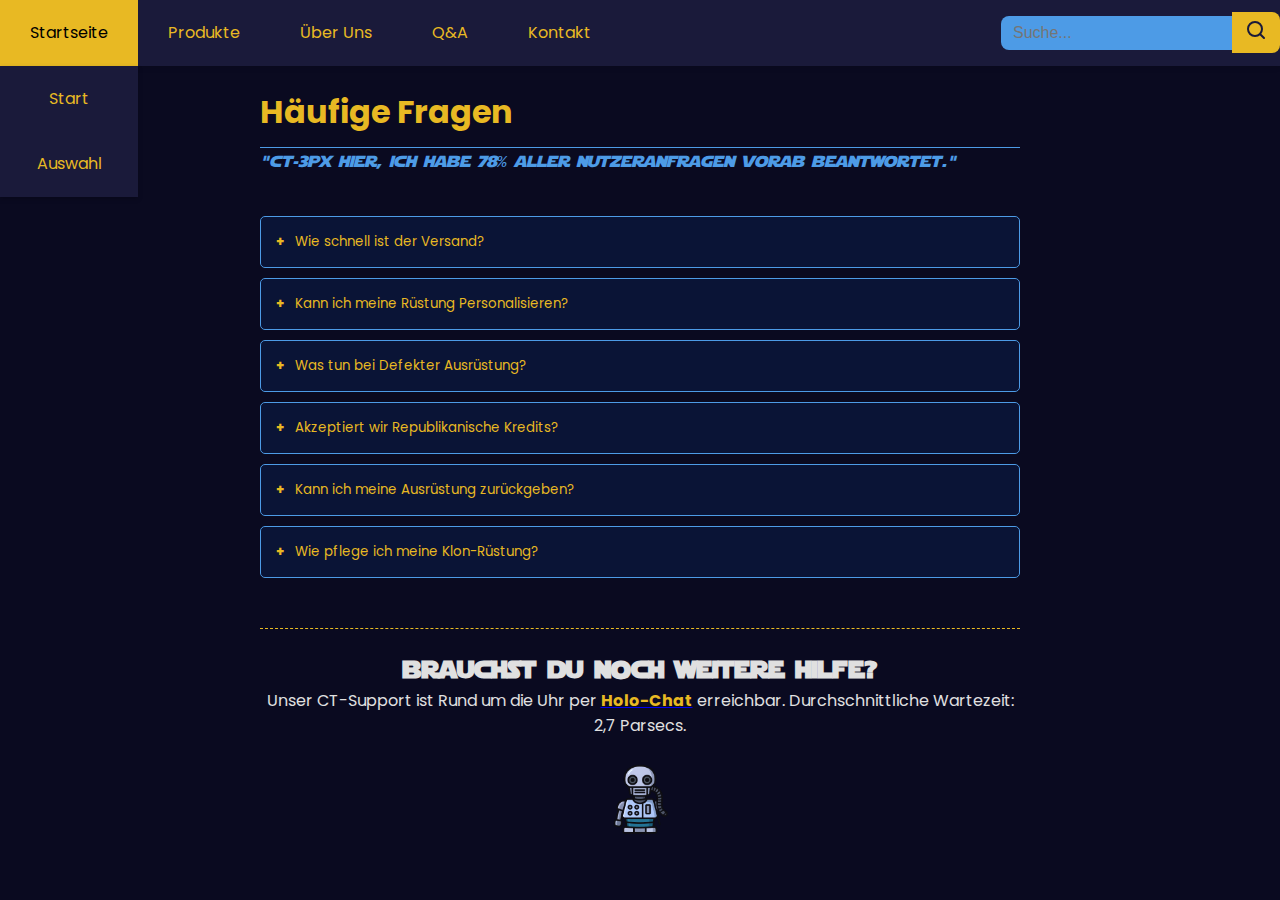
<file: html/QandA.html>
<!DOCTYPE html>
<html lang="de">

    <head>
        <meta charset="UTF-8">
        <meta name="viewport" content="width=device-width, initial-scale=1.0">
        <title>CLONEZONE | Q&A</title>
        <link rel="stylesheet" href="../css/style.css">
        <link rel="stylesheet" href="../css/QandA.css">
        <link href="https://fonts.googleapis.com/css2?family=Poppins:ital,wght@0,100;0,200;0,300;0,400;0,500;0,600;0,700;0,800;0,900;1,100;1,200;1,300;1,400;1,500;1,600;1,700;1,800;1,900&display=swap" rel="stylesheet"> <!-- Lädt die Schriftart "Poppins" von Google Fonts -->
        
    </head>

<body>

    <nav>
        <ul>
            <li>
                <a href="index.html">Startseite</a>
                <ul class="dropdown">
                    <li><a href="index.html">Start</a></li>
                    <li><a href="index.html#Auswahl">Auswahl</a></li>
                </ul>
            </li>
            <li><a href="products.html">Produkte</a>
                <ul class="dropdown">
                    <li><a href="products.html#Rüstung">Rüstung</a></li>
                    <li><a href="products.html#Waffen">Waffen</a></li>
                    <li><a href="products.html#Fahrzeuge">Fahrzeuge</a></li>
                    <li><a href="products.html#Sonstiges">Sonstiges</a></li>
                </ul>
            <li><a href="about.html">Über Uns</a></li>
            <li><a href="QandA.html">Q&A</a></li>
            <li><a href="contact.html">Kontakt</a></li>
        </ul>
        <form class="searchbar">
            <input type="text" placeholder="Suche...">
            <button type="submit" class="search-btn" aria-label="Suche"> 
                <svg width="20" height="20" viewBox="0 0 20 20" fill="none">
                <circle cx="9" cy="9" r="7" stroke="currentColor" stroke-width="2"/>
                <line x1="14.2" y1="14.2" x2="18" y2="18" stroke="currentColor" stroke-width="2" stroke-linecap="round"/>
                </svg>
            </button>
        </form>
    </nav>

    <div class="container">
        <header>
            <h1>Häufige Fragen</h1>
            <p class="subtitle">"CT-3PX hier, ich habe 78<span class="percent">%</span> aller nutzeranfragen vorab beantwortet."</p> <!-- Prozentzeichen wird per CSS speziell formatiert -->
        </header>

        <section class="faq-section">
            <div class="faq-item">
                <button class="faq-question"> <!-- Per JavaScript ein-/ausgeklappt -->
                    <span class="icon">+</span> Wie schnell ist der Versand?
                </button>
                <div class="faq-answer"> <!-- Antwortbereich, wird durch JavaScript ein- und ausgeblendet -->
                    <p>Standardlieferung innerhalb von 1-3 Standardtagen (außer in Kampfgebieten). Prioritäts-Lieferungen mit LAAT/I-Transporter erreichen dich in unter 12 Stunden.</p>
                </div>
            </div>

            <div class="faq-item">
                <button class="faq-question">
                    <span class="icon">+</span> Kann ich meine Rüstung Personalisieren?
                </button>
                <div class="faq-answer">
                    <p>Ja! Wähle zwischen Legionenfarben (501st Blau, 212th Orange) oder füge deine eigene Einheitennummer hinzu. Sonderlackierungen kosten 50 credits extra.</p>
                </div>
            </div>

            <div class="faq-item">
                <button class="faq-question">
                    <span class="icon">+</span> Was tun bei Defekter Ausrüstung?
                </button>
                <div class="faq-answer">
                    <p>Melde dich über unser <a href="contact.html"><span class="holo-chat">Notfallprotokoll</span></a>. Unser Reparaturdroide K-2XO kommt dann direkt zu deiner Einheit (Vorort-Service: zusätzlich 200 credits).</p>
                </div>
            </div>

            <div class="faq-item">
                <button class="faq-question">
                    <span class="icon">+</span> Akzeptiert wir Republikanische Kredits?
                </button>
                <div class="faq-answer">
                    <p>Nur Imperial Credits oder Cryptocurrency (wie beskar-token). Tauschkurse: 1 Credit <span class="percent">=</span> 2 Portionspackungen Kamino-Proteinration.</p>
                </div>
            </div>
            <div class="faq-item">
                <button class="faq-question">
                    <span class="icon">+</span> Kann ich meine Ausrüstung zurückgeben?
                </button>
                <div class="faq-answer">
                    <p>Rückgaben sind innerhalb von 14 Tagen nach Erhalt möglich, sofern die Ware unbeschädigt ist. Phase-II-Rüstungen mit personalisierten Lackierungen können nur gegen Aufpreis von 100 Credits umgetauscht werden. Bitte nutze unser <a href="contact.html"><span class="holo-chat">Rückgabeportal</span></a>.</p>
                </div>
            </div>

            <div class="faq-item">
                <button class="faq-question">
                    <span class="icon">+</span> Wie pflege ich meine Klon-Rüstung?
                </button>
                <div class="faq-answer">
                    <p>1. Reinige die Rüstung nach jedem Einsatz mit Kaminoanischem Poliermittel<br>
                    2. Vermeide Sandkontakt (besonders auf Geonosis!)<br>
                    3. Öle die Gelenke wöchentlich mit Droiden-Öl<br>
                    4. Lagere sie trocken und vor direkter Sonneneinstrahlung geschützt<br>
                    Unser <a href="#"><span class="holo-chat">Wartungsprotokoll</span></a> enthält weitere Details.</p>
                </div>
            </div>
        </section>

        <section class="help-section">
            <h2>brauchst du noch weitere hilfe?</h2>
            <p>
                Unser CT-Support ist Rund um die Uhr per
                <a href="contact.html"><span class="holo-chat">Holo-Chat</span></a>
                erreichbar. Durchschnittliche Wartezeit: 2,7 Parsecs.
            </p>
            <img src="../img/CT-Droide.webp" alt="CT-support droide" class="droid-icon"> <!-- Bild des Support-Droiden, per CSS extra gestylt -->
        </section>
    </div>

    <script src="../script/faq.js"></script> <!-- Bindet das JavaScript ein -->
</body>
</html>
</file>
<file: css/index-style.css>
body {
  font-family: "Poppins", Arial, sans-serif;
}

main {
  position: relative;
  z-index: 2;
  min-height: 100vh;
  padding-bottom: 80px;
}

header { /* Header der gefixted ist um main mit höherem z index darüber zu scrollen  */
  background: #000000 url(../img/header/Hintergrund.jpg) no-repeat top;
  background-size: cover;
  width: 100vw;
  height: 100vh;
  display: flex;
  justify-content: left;
  position: fixed;
  z-index: 1;
  top: 0;
  flex-direction: column;
}


header h1 {
  font-family: 'Starjedi', Arial, sans-serif;
  font-size: 7vw;  
  padding: 0; 
  color: #e8b923;
  margin-left: 2vw;
}

.Icon { /* Starwars Icon im Header */
  fill:#e8b923;
  color:#e8b923;
  margin-left: 10vw;
  margin-top: 5vh;
  width: 20vw;
  height: auto;
  display: block;
}

nav {
  margin-top: 75vh;
}

.hero { /* Startbereich der Website*/
  background: #1a1a3a;
  text-align: center;
  color: #e8b923; 
  padding-bottom: 30px;
}

.hero h2 {
  font-size: 3rem;
  margin-bottom: 10px;
  letter-spacing: 2px;
  font-family: 'Starjedi', Arial, sans-serif;
}

.hero p {
  font-size: 1.2rem;
  color: #ffd700;
}

.starjedi-font {
  font-family: 'Starjedi', Arial, sans-serif;
}

.Produkte {
  display: flex;
  flex-direction: column;
  align-items: center;
}

.Produkte h3 {
  color: #4d9be6;
  text-align: center;
  text-transform: lowercase;
  font-family: 'Starjedi', Arial, sans-serif;
  font-style: italic;
  padding-top: 30px;
}

/*  Produktboxen als tabelle, welche dann zu den Produkten führen*/
.Produkte td p { 
  font-size: 1.5rem;
  color: #e8b923;
  margin: 20px;
  max-width: 600px;
  display: flex;
  justify-content: center;
  text-align: center;
}

.Produkte table {
  width: 50%;
  margin-top: 20px;
  border-spacing: 30px;
}

.Produkte tr {
  background-color: #1a1a3a;
  color: #e8b923;
  height: 200px;
}

.Produkte td {
  border: #e8b923 1px dashed;
  border-radius: 5px;
  padding-top: 20px;
  height: 200px;
  transition: background 0.2s, color 0.2s, transform 0.15s;
}

.Produkte td img {
  width: 180px;         
  height: 180px;       
  object-fit: contain;  
  display: block;
  margin: 0 auto;
}

#Helm {
  transform: scale(0.7);
}

.Produkte td:hover {
  background-color:  #4d9be6;
  transform: scale(1.08);
}

.produkt-link {
  text-decoration: none;
}

.produkt-link:hover {
  background: #4d9be6;
  border-radius: 5px;
  text-decoration: none;
}

footer {
  border-top:#4d9be6 1px solid;
  color: #e8b923;
  z-index: 2;
  background-color: #1a1a3a;
  position: relative;
  padding: 20px;
}

footer a {
  color: #e8b923;
  text-decoration: none;
}

footer a:hover {
  color: #4d9be6;
}

.slide-in-text { /* Text, der von rechts hereinslidet */
  position: fixed;
  top: 30%;
  right: -400px; /* Start außerhalb des Bildschirms */
  width: 300px;
  background: #1a1a3a;
  color: #e8b923;
  padding: 24px;
  border-radius: 12px 0 0 12px;
  box-shadow: 0 4px 16px rgba(0,0,0,0.4);
  transition: right 0.7s cubic-bezier(.77,0,.18,1);
  z-index: 99;
}

.slide-in-text.visible { /* Klasse, die hinzugefügt wird, wenn der Text sichtbar sein soll */
  right: 0;
}

.slide-in-text h4 {
  margin: 0 0 10px;
  font-size: 2rem;
}

.slide-in-text p {
  margin: 0;
  font-size: 1rem;
}

.slide-in-text a {
  color: #e8b923;
  text-decoration: none;
  font-weight: bold;
}

.slide-in-text a:hover {
  text-decoration: none;
  color: #4d9be6;
}
</file>
<file: css/about-style.css>
body {
    background-color: #0a0a20;
    color: #e0e0e0;
    font-family: "Poppins", Arial, sans-serif;
    text-transform: none;                       /* Deaktiviert die automatische Kleinschreibung aus dem HTML Dokument */
}

header p {                                      /*Stil für den Text im Header-Bereich*/
    text-align: center;
    font-size: 1.6rem;
    color: #4d9be6;
    border-bottom: 1px solid #e8b923;
    padding-bottom: 10px;
}

.container {
    max-width: 800px;
    margin: 0 auto;
    padding: 20px;
    font-family: 'Poppins', sans-serif;
}

h1, h2, h3 {
    color: #e8b923;
}



.team-member {
    background: rgba(11, 61, 145, 0.2);
    border: 1px dashed #e8b923;
    padding: 15px;
    margin-bottom: 20px;
    border-radius: 5px;
}

@media (max-width: 600px) {         /* Design für mobile Geräte (max. 600px Bildschirmbreite) */
    .container {
        padding: 10px;              /* Weniger Padding auf mobilen Geräten */
    }
}
</file>
<file: css/contact-style.css>
body {
    background-color: #0a0a20;
    color: #e0e0e0; 
    font-family: "Poppins", Arial, sans-serif; 
}

.container {
    max-width: 800px;
    margin: 0 auto;
    padding: 20px;
    text-transform: capitalize; /* Erster Buchstabe jedes Wortes groß */
}

header {
    color: #e8b923; 
    padding-bottom: 10px;
    font-family: "Poppins", Arial, sans-serif;
}

header h1 {
    font-family: "Poppins", Arial, sans-serif;
    text-transform: none; /* Keine automatische Großschreibung */
    border-bottom: 1px solid #4d9be6; 
}


.subtitle {
    color: #4d9be6; 
    text-align: center; 
    text-transform: lowercase; /* Alles klein */
    font-family: 'Starjedi', Arial, sans-serif; 
    font-style: italic; /* Kursiv */
}

.contact-form {
    background: rgba(11, 61, 145, 0.1); /* Halbtransparentes Blau */
    padding: 20px;
    border: 1px dashed #e8b923; /* Gelbe gestrichelte Umrandung */
    border-radius: 5px; /* Abgerundete Ecken */
    margin: 30px 0;
}

.form-group {
    margin-bottom: 15px;
    text-transform: lowercase; /* Alles klein */
}

label {
    display: block; /* Block-Element für bessere Lesbarkeit */
    margin-bottom: 5px;
    color: #e8b923; 
}

input, select, textarea {
    width: 100%;
    padding: 8px;
    background: rgba(0,0,0,0.5); 
    border: 1px solid #4d9be6; 
    color: white; /* Weißer Text */
}

.blaster-btn {
    background: #e8b923; 
    color: #0a0a20;
    border: none;
    padding: 10px 20px;
    font-family: "Poppins", Arial, sans-serif;
    cursor: pointer;
    transition: all 0.3s; /* Weiche Übergänge bei Hover-Effekt */
    text-transform: capitalize; /* Erster Buchstabe groß */
}

.blaster-btn:hover {
    background: #ff0000; /* Rot beim Überfahren */
    transform: scale(1.05); /* Leichtes Vergrößern */
}
.other-contacts {   
    margin-top: 40px;
}

.contact-method {
    margin-bottom: 20px;
    font-family: "Poppins", Arial, sans-serif;
}

.highlight {
    color: #e8b923;
    font-weight: bold; /* Fett */
}

.searchbar{
    font-family: "Poppins", Arial, sans-serif;
}

@media (max-width: 600px) { /* Design für kleinere Bildschirme */
    .container {
        padding: 10px;
    }
}
</file>
<file: css/products-style.css>
body {
  background: #0a0a20;
  color: #e8b923;
  margin: 0;
}

header {
  text-align: center;
  padding: 40px 0 20px 0;
  background: #1a1a3a;
  color: #e8b923;
}

header h1 {
  font-size: 3rem;
  margin-bottom: 10px;
  letter-spacing: 2px;
  font-family: 'Starjedi', Arial, sans-serif;
}

header p {
  font-size: 1.2rem;
  color: #ffd700;
}

main {
  min-height: 200vh;
}

.Produkt button, .side-panel button {
  background: #1a1a3a;
  color: #e8b923;
  border: none;
  font-size: 1.2rem;
  cursor: pointer;
  padding: 10px 20px;
  border-radius: 5px;
  transition: background 0.2s, color 0.2s, transform 0.15s; /* Verkleinerung der Feldes beim Verlassen des Cursor*/
  display: inline-block;
  align-self: flex-start;
  width: auto;
  min-width: 0;
  justify-content: center;
  text-align: center;
  align-items: center;
  display: inline-flex;
}

.Produkt button:hover, .side-panel button:hover {
  background: #4d9be6;
  color: #fff;
  transform: scale(1.08); /* Vergrößerung des Feldes wenn Cursor darauf ist */
}

.Produkt button {
  align-self: center;
}

.button-row { /* Extra Element um die Buttons, um sie zusammen auszurichten*/
  display: flex;
  gap: 12px;
  margin-top: 12px;
  align-items: center;
}

.floating-actions { /* Merkliste und Warenkorbsymbol*/
  position: fixed;
  top: 50%;
  right: 24px;
  transform: translateY(-50%);
  display: flex;
  flex-direction: column;
  gap: 18px;
  z-index: 1100;
}

.floating-actions button { 
  background: #1a1a3a;
  color: #e8b923;
  border: none;
  font-size: 2rem;
  cursor: pointer;
  padding: 100px 18px;
  border-radius: 10px;
  transition: background 0.2s, color 0.2s, transform 0.15s; /* Verkleinerung der Feldes beim Verlassen des Cursor*/
  outline: none;
}

.floating-actions button:hover {
  background: #4d9be6;
  color: #fff;
  transform: scale(1.08); /* Vergrößerung des Feldes wenn Cursor darauf ist */
}

.side-panel { /* Merkliste und Warenkorb*/
  display: none;
  position: fixed;
  top: 50%;
  right: 0;
  width: 18vw;
  margin-right: 140px;
  background-color: #1a1a3a;
  padding: 20px;
  border-radius: 10px;
}

.side-panel.active {
  display: block;
}

/* Panels mittig rechts, aber leicht versetzt, damit sie sich nciht überlagern*/
#wishlistPanel.side-panel {
  top: 37.5%;
  transform: translateY(-37.5%);
}

#cartPanel.side-panel {
  top: 62.5%;
  transform: translateY(-62.5%);
}

.Produktliste {
  display: flex;
  flex-direction: column;
  align-items: flex-start;
  margin-left: 10vw;
  padding-top: 100px;
}

.Produktliste h3 {
  font-size: 2rem;
  color: #e8b923;
}

.Zitat-Hülle {    /* Hülle für Zitat, damit die Border auf die text länge begrenz werden kann  */
  text-align: left;
}

.Zitat { /* Blauer Text unter der Überschrift*/
  font-size: 1.2rem;
  color: #4d9be6;
  text-align: left; 
  text-transform: lowercase; 
  font-family: 'Starjedi', Arial, sans-serif; 
  font-style: italic; 
  border-top: 1px solid #4d9be6;  /* blauerstrich = border oben */
  display: inline-block; /* um länge des textets als borderbegrenzung zu nutzen */
  margin-bottom: 70px;
}

.Produkt {
  display: flex;
  align-items: flex-start; 
}

.Produkt img {
  width: 30vw;
  height: 30vw;
  object-fit: cover;
  border: #e8b923 1px dashed;
  border-radius: 10px;
  flex-shrink: 0; /* Verhindert, dass das Bild schrumpft */
  margin-bottom: 70px;
}

#Waffen img {
  width: 30vw;
  height: 20vw;
}

.Produkt-Info {
  display: flex;
  flex-direction: column;
  justify-content: flex-start;
  background-color: #1a1a3a;
  margin-left: 40px;
  padding: 20px;
  border: 1px solid #4d9be6; 
  border-radius: 10px;
  width: 30vw;
}

.Produkt-Info p:not(.Preis) {
  color: #b8c6e4;
  font-size: 1.12rem;
  margin-bottom: 10px;
  font-style: italic;
  letter-spacing: 0.3px;
  line-height: 1.5;
  opacity: 0.92;
}

/* Auffälliges Preisschild */
.Preis {
  color: #ffd700;
  font-size: 1.35rem;
  font-weight: bold;
  letter-spacing: 1.5px;
  margin: 12px 0 18px 0;
  display: inline-block;
  background: linear-gradient(90deg, #23234a 80%, #e8b92322 100%);
  padding: 8px 22px;
  border-radius: 12px;
  box-shadow: 0 2px 12px rgba(232,185,35,0.13);
  border: 1.5px solid #e8b92344;
  text-shadow: 0 1px 4px #1a1a3a;
}

.Farbauswahl { /* mit der Farbauswahl, können unterschiedliche Farbmarkiereungen für Rüstungen gewählt werden*/
  display: flex;
  flex-direction: column;
  flex-direction: row;
  gap: 7px;
  margin: 10px 0 18px 0;
}

.Farbauswahl .color {
  width: 22px;
  height: 22px;
  border-radius: 5px;
  border: 2px solid #fff;
  box-shadow: 0 1px 4px rgba(0,0,0,0.18);
  display: inline-block;
  cursor: pointer;
}

.Farbauswahl .weiß {
  background: #fff;
}

.Farbauswahl .gelb {
  background: linear-gradient(135deg, #fff 50%, #e8b923 50%);
}

.Farbauswahl .blau {
  background: linear-gradient(135deg, #fff 50%, #4d9be6 50%);
}

.Farbauswahl .grün {
  background: linear-gradient(135deg, #fff 50%, #2ecc40 50%);
}

.Farbauswahl .rot {
  background: linear-gradient(135deg, #fff 50%, #c0392b 50%);
}

.Farbauswahl .color:hover {
  transform: scale(1.2);/* Vergrößerung der Farbauswahl beim Hover */
  transition: transform 0.2s; /* Vergrößerung dauert 0,2s und sieht dadurch flüssiger aus */
  border: none;
}

footer {
  text-align: center;
  padding: 20px 0;
  background: #1a1a3a;
  color: #e8b923;
  position: relative;
  bottom: 0;
  width: 100%;
  border-top: 1px solid #4d9be6;
}

footer a {
  color: #e8b923;
  text-decoration: none;
  font-weight: bold;
}

footer a:hover {
  color: #4d9be6;
}
</file>
<file: css/QandA.css>
body { 
    background-color: #0a0a20; 
    color: #e0e0e0; 
}

.container { 
    max-width: 800px;
    margin: 0 auto; 
    padding: 20px; 
}

header h1 { /* Überschrift im Header */
    color: #e8b923; 
    border-bottom: 1px solid #4d9be6; 
    padding-bottom: 10px; 
    text-transform: capitalize; /* Erster Buchstabe jedes Wortes Großgeschrieben */
    font-family: "Poppins", Arial, sans-serif; 
}

.subtitle { 
    font-style: italic; /* Kursiv */
    color: #4d9be6; 
    text-transform: lowercase; /* Alles Kleingeschrieben */
}

.faq-section { 
    margin: 40px 0; 
}

.faq-item {
    margin-bottom: 10px;
    border: 1px solid #4d9be6; /* Blauer Rahmen */
    border-radius: 5px; 
    overflow: hidden; /* Inhalt bleibt im Rahmen */
}

.faq-question { 
    width: 100%; 
    padding: 15px; 
    text-align: left; 
    background: rgba(11, 61, 145, 0.2);
    border: none; 
    color: #e8b923; 
    cursor: pointer; /* Zeiger beim Überfahren */
    display: flex;
    align-items: center; 
    font-family: "Poppins", Arial, sans-serif;
}

.faq-question .icon { /* Symbol vor der Frage */
    margin-right: 10px; 
    font-weight: bold; 
    text-transform: capitalize; /* Erster Buchstabe Großgeschreiben */
}

.faq-answer { 
    padding: 0 15px;
    max-height: 0; /* Normalerweise versteckt */
    overflow: hidden;
    transition: max-height 0.3s ease; /* Ausklappen Animiert */
    background: rgba(0, 0, 0, 0.3); 
    font-family: "Poppins", Arial, sans-serif; 
}

.faq-item.active .faq-answer {  /* Wenn aktiv, dann sichtbar */
    padding: 15px; 
    max-height: 300px;
}

.help-section { /* Hilfe-Sektion am Ende */
    margin-top: 50px; 
    text-align: center;
    border-top: 1px dashed #e8b923; /* Gelbe gestrichelte Linie oben */
    padding-top: 20px; 
    font-family: "Poppins", Arial, sans-serif; 
}

h2 {
    font-family: 'Starjedi', Arial, sans-serif; 
    text-transform: lowercase; /* Alles Kleingeschreiben */
}

.droid-icon { /* Droiden-Symbol */
    width: 80px; 
    margin-top: 20px; 
    filter: hue-rotate(180deg) brightness(1.2); /* Farben- und Helligkeitsanpassung */
}

@media (max-width: 600px) { /* Design für kleine Bildschirme */
    .container {
        padding: 10px;     /* Weniger Padding */
    }
    
    .faq-question {
        font-size: 0.9rem; /* Kleinere Schrift */
    }
}

.percent {
    font-family: 'Courier New', monospace;
}

.holo-chat { /* Spezielles Styling Holo-Chat-Text */
    color: #e8b923;
    font-weight: bold;
}
</file>
<file: css/style.css>
* { /* Reset aller Elemente */
    margin: 0;
    padding: 0;
    box-sizing: border-box;
}

html {
    font-size: 16px;
}

@font-face { /* starwars Schriftart: Starjedi*/
    font-family: 'Starjedi';
    src: url('../fonts/Starjedi.ttf') format('truetype');
}

.container { 
    font-family: 'Starjedi', Arial, sans-serif;
}

body {
    font-family: 'Poppins', Arial, sans-serif;
    line-height: 1.6;
}

main {
  background-color: #0a0a20;
}

nav {
  position: sticky;
  top: 0;
  z-index: 3;
  box-shadow: 0 2px 5px rgba(0, 0, 0, 0.1);
  width: 100vw;           
  background-color: #1a1a3a;
  display: flex;
  align-items: center;
  justify-content: space-between;
  flex-wrap: wrap;             
}

nav ul {
  list-style: none;
  margin: 0 auto;
  padding: 0;
  width: 100%;
  display: flex;          
  justify-content: left;
  flex: 1;
}

nav li {
  background: none;       
  padding: 0;     
  float: none; 
  position: relative;           
}

nav a {
  color: #e8b923;
  text-decoration: none;
  display: block;
  width: 100%;
  height: 100%;
  padding: 20px 30px;
}

nav li:hover {
  background-color: #e8b923;
}

nav li:hover a {
  color: black;
}

nav li:hover ul.dropdown a {  /* Dropdown-Menü bei Hover */
  color: #e8b923;
}

nav ul.dropdown {   /* Dropdown-Menü im nav*/
  display: none;
  position: absolute;
  top: 100%;
  left: 0;
  background: #1a1a3a;
  flex-direction: column;
  box-shadow: 0 2px 5px rgba(0,0,0,0.2);
  z-index: 10;
}

nav li:hover > ul.dropdown { /* Dropdown-Menü anzeigen bei Hover */
  display: flex;
}

nav ul.dropdown li {
  width: 100%; 
  text-align: center; 
  padding: 0; 
  justify-content: center;
}

nav ul.dropdown li:hover {
  background: #e8b923;
}

nav ul.dropdown li:hover a {
  color: black;
}

.searchbar { /* Suchleiste im nav */
  display: flex;
  align-items: center;
  margin-left: 20px;
}

.searchbar input[type="text"] { /* Eingabefeld der Suchleiste */
  padding: 8px 12px;
  border: none;
  border-radius: 8px 0 0 8px;
  font-size: 1rem;
  background: #4d9be6;
  color: black;
  outline: none;
}

.searchbar button {
  padding: 8px 14px;
  border: none;
  border-radius: 0 8px 8px 0;
  background: #e8b923;
  color: #1a1a3a;
  font-size: 1.1rem;
  cursor: pointer;
  transition: background 0.2s;
}

.searchbar button:hover {
  background: #ffd700;
}
</file>
